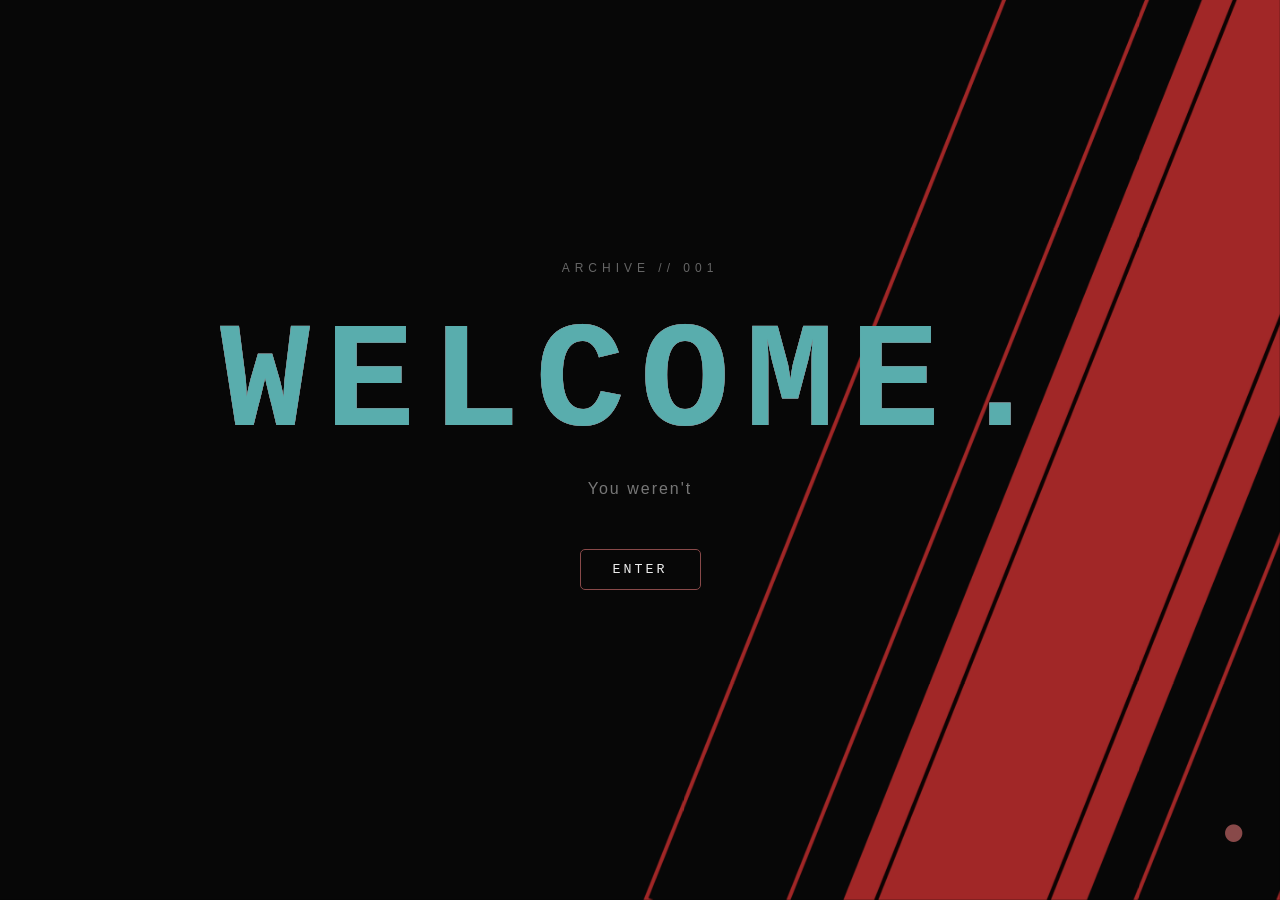
<file: index.html>
<!DOCTYPE html>
<html lang="en">

<head>
    <meta charset="UTF-8">
    <meta name="viewport" content="width=device-width, initial-scale=1.0">

    <title>SECRET</title>

    <link rel="stylesheet" href="style.css">

</head>

<body>

    <!-- Noisee-->

    <div class="noise">

    </div>

    <!-- homepage-->

    <main class="container">

        <img src="assets/homepage.png" alt="homepage">

        <p class="small-text">ARCHIVE // 001</p>

        <h1>WELCOME.</h1>

        <p class="subtitle">
            You weren't supposed to find this.
        </p>

        <button id="enterButton">ENTER</button>

        <!--hidden-->
        <div id="secretDot">•</div>
        <p id="homeMessage"></p>

    </main>

    <script src="script.js"></script>

</body>

</html>
</file>
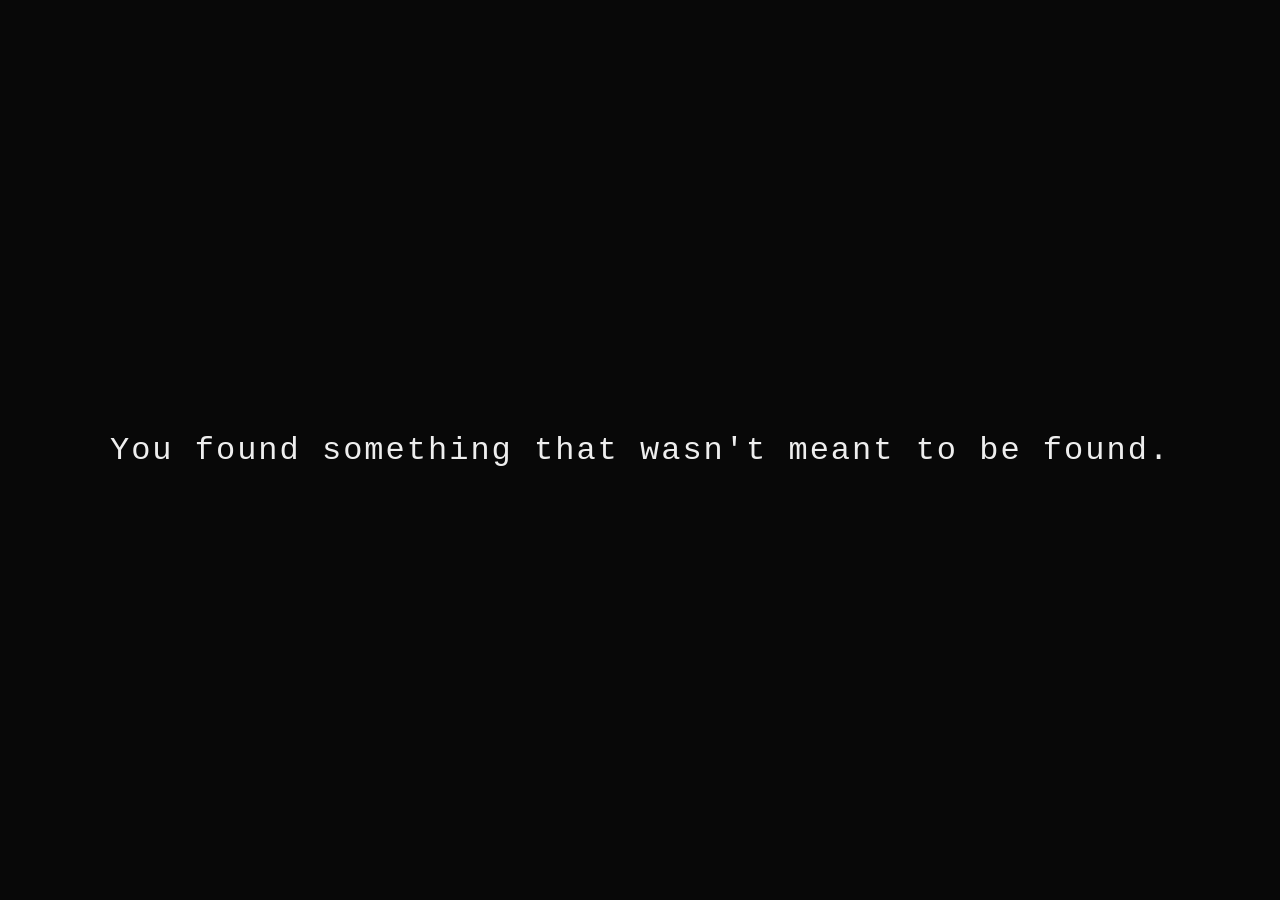
<file: secret.html>
<!DOCTYPE html>
<html lang="en">

<head>
    <meta charset="UTF-8">
    <meta name="viewport" content="width=device-width, initial-scale=1.0">

    <title>...</title>

    <link rel="stylesheet" href="style.css">

    </head>

    <body>

        <div id="secretMessage">
            You found something that wasn't meant to be found.
        </div>

        <div id="blackScreen"></div>

        <section id="archive">

            <div class="scanlines"></div>
           
            <header class="archive-header">

                <div>

                <div class="archive-title">
                    ARCHIVE<span class="blink">-</span>
                </div>

                <div class="archive-subtitle">
                    RESTRICTED DATABASE // NODE 001
                    </div>

                    </div>

                    <div class="system-info">

                        <div>
                            SYSTEM:
                            <span class="online">
                                 ● ONLINE
                            </span>
                        </div>

                        <div>
                            CONNECTION:
                            <span id="connection">
                                SECURE
                            </span>
                        </div>

                        <div id="clock">
                           !! BEWARE: IT IS WATCHING YOU !!

                        </div>

                    </div>

            </header>

            <div class="warning-bar">

                <span class="warning-symbol">!---</span>
                UNAUTHORIED ACCESS DETECTED

                <span class="warning-symbol">---!</span>
            </div>

            <div class="file-grid">

                <div class="file unknown-file" id="unknownFile">

                    <img src="assets/unknown.png"
                    alt="UNKNOWN"
                    class="file-template">
                </div>

                <div class="file" id="systemLogFile">
                    <img src="assets/systemlog.png"
                    alt="SYSTEM LOG"
                    class="file-template">

                </div>

                <div class="file" id="imageFile">
                    <img src="assets/image.png"
                    alt="IMAGE"
                    class="file-template">
                </div>

                <div class="file locked-file" id="LockedFile">
                    <img src="assets/locked.png"
                    alt="LOCKED"
                    class="file-template">
                </div>
            </div>

                

                <div class="archive-footer">
                    <span>
                    ARCHIVE // ACCESS LEVEL: UNKNOWN
                    </span>
                </div>

                <div id="imageWindow">

                    <div class="image-header">
                        <span>IMAGE_001 // RECOVERED FILE</span>
                        <span id="closeImage">[ CLOSE ]</span>
                </div>

                <div class="image-viewer">

                    <div class="corrupted-image">
                        <div class="glitch-text">IMAGE DATA CORRUPTED</div>
                        <div class="image-symbol">?</div>
                    </div>

                </div>

                <div class="image-metadata">
                    <div>FILE: IMAGE_001</div>
                    <div>STATUS: PARTIALLY RECOVERED</div>
                    <div>METADATA: CORRUPTED</div>
                    <div id="hiddenClue">...</div>
                </div>

                </div>

                <div id="unknownWindow">

                    <div class="unknown-header">
                        <span>UNKNOWN // FILE 001</span>
                        <span id="closeUnknown">[ CLOSE ]</span>

                    </div>

                    <div class="unknown-content">

                        <div class="template-container">

                            <img src="assets/manyboxes.png"
                            class="manyboxes"
                            alt="Manyboxes">

                            <img src="assets/onebox.png"
                            class="onebox"
                            alt="Onebox">

                            <p class="onebox-text">THE BEGINNING WAS MARKED 03</p>
                        </div>
                    </div>
                    
                </div>

                <div id="lockedWindow">

                    <div class="locked-header">
                        <span>LOCKED // FILE 004</span>
                        <span id="closeLocked">[ CLOSE ]</span>

                    </div>

                    <div class="locked-content">

                        <div class="locked-title">
                            RESTRICTED ACCESS
                        </div>

                        <div class="locked-warning" id="passwordRequired">
                            PASSWORD REQUIRED
                        </div>

                        <input

                        type="text"
                        id="passwordInput"
                        placeholder="••••"
                        maxlength="4"
                        inputmode="numeric"
                        autocomplete="off"
                        >

                        <button id="accessButton">
                            ACCESS
                        </button>

                        <div id="passwordMessage"></div>

                        <div id="secretUnlocked">

                        <div class="unlock-text">
                            NODE 001
                        </div>

                        <div class="unlock-text">
                            USER: UNKNOWN
                        </div>

                        <div class="unlock-text">
                            STATUS: ACCEPTED
                        </div>

                        <div class="unlock-warning">
                            YOU FOUND THE FIRST DOOR
                        </div>

                        <button id="nodeButton">
                            ENTER NODE 002
                        </button>
                        </div>
                    </div>
                </div>
                

                <!--Node 002-->

                <div id="node002Window">

                    <div class="node002-top">

                        <span> PERSONNEL / INTERNAL / 002 </span>
                        <span id="closeNode002">[ CLOSE ]</span>
                    </div>

                    <div class="node002-file">

                        <div class="node002-small">
                                ARCHIVE FILE
                        </div>

                        <div class="node002-title">
                            CASE_002
                        </div>

                    

                        <div class="case-info">

                            <div class="case-row">
                                <span>NAME</span>
                                <span>████████████</span>
                            </div>

                            <div class="case-row">
                                <span>STATUS</span>
                                <span>MISSING</span>
                            </div>

                            <div class="case-row">
                                <span>LAST SEEN</span>
                                <span>NODE 001</span>
                            </div>

                            <div class="case-row">
                                <span>DATE</span>
                                <span>UNKNOWN</span>
                            </div>

                            <div class="case-row">
                                <span>FILE STATUS</span>
                                <span>INCOMPLETE</span>
                            </div>
                            
                        </div>


                        <div class="node002-line"></div>


                            <div class="case-note">

                                <div class="note-label">
                                    ...
                                </div>

                                <div class="note-text">
                                    "THEY WERE HERE"
                                </div>
                            </div>


                            <div class="node002-bottom">

                                <span>
                                    RECORD:: 002
                                </span>

                                <span>
                                    ACCESS: PARTIAL
                                </span>
                                
                            </div>


                            <button id="caseFileButton">
                                [ OPEN CASE FILE ]
                            </button>

                            <div class="node002-footer">
                                connection unstable.....
                                <span class="cursor">_</span>
                            </div>

                            </div>
                            </div>
                

                            <div id="caseAccessScreen">

                                <div id="caseAccessText">
                                    ACCESSING CASE FILE...
                                </div>

                                <div id="caseAccessCursor">
                                    _________
                                </div>

                                <button id="optionBackButton">
                                    [ BACK ]
                                </button>

                            </div>


                            <div id="caseOptions">

                                <div class="case-options-title">
                                    WHAT DO YOU WANT TO INVESTIGATE?
                                </div>


                                <button class="case-option" id="lastSeenOption">
                                    [ LAST SEEN ]
                                </button>

                                <button class="case-option" id="dateOption">
                                    [ DATE ]
                                </button>

                                <button class="case-option" id="fileStatusOption">
                                    [ FILE STATUS ]
                                </button>

                                <button class="case-option" id="record002Option">
                                    [ RECORD 002 ]
                                </button>

                                <button class="case-option" id="caseBackButton">
                                    [ BACK ]
                                </button>

                            </div>

                            <div id="node002End">

                                <div class="node002End-content">

                                    <div class="node002End-small">
                                        ARCHIVE // NODE 002
                                    </div>

                                    <div class="node002End-line"></div>

                                    <div class="node002End-text">
                                        ONE FILE REMAINS UNACCOUNTED FOR
                                    </div>

                                    <div class="node002End-file">
                                        ARCHIVE // FILE 003
                                    </div>

                                    <button id="continueNode003">
                                        [ CONTINUE]
                                    </button>

                                </div>
                            </div>


                            <div id="node003Window">

                                <div class="node003-content">

                                    <div class="node003-small">
                                        ARCHIVE // NODE 003
                                    </div>

                                    <div class="node003-title">
                                        NODE 003
                                    </div>

                                    <div class="node003-status">
                                        CONNECTION: UNKNOWN
                                    </div>
                                </div>
                            </div>
                            

                            <div id="file003Window">

                                <div class="file003-header">
                                    <span>ARCHIVE // FILE 003</span>
                                    <span id="closeFile003">[ CLOSE ]</span>
                                </div>

                                <div class="file003-content">

                                    <div class="file003-label">
                                        RECOVERED FILE
                                    </div>

                                    <div class="file003-title">
                                        FILE 003
                                    </div>

                                    <div class="file003-line"></div>

                                    <div class="file003-status">
                                        STATUS: PARTIALLY RECOVERED
                                    </div>

                                    <div class="file003-clue" id="file003Clue">
                                        49
                                    </div>

                            </div>


                            <div id="file003Result">

                                <div class="result-label">
                                    ARCHIVE SEARCH
                                </div>

                                <div id="resultText">
                                    REFERENCE ACCEPTED
                                </div>


                            </div>
                            </div>
                        </div>
                    </div>

                </section>

                <div id="systemLogWindow">

                    <div class="terminal-header">
                        <span>SYSTEM_LOG // 002</span>
                        <span id="closeLog">[ CLOSE ]</span>
                    </div>

                    <div class="terminal-body">
                        <div id="logText"></div>
                        <span class="terminal-cursor">█</span>
                    </div>

                    <img src="assets/sysbox.png"
                    id="sysBox"
                    alt="System Box">
                </div>

        

        <script src="archive.js"></script>


    </body>

</html>
</file>
<file: style.css>
/* -----------
BASIC RESET 
----------- */

@import url('https://fonts.googleapis.com/css2?family=Share+Tech+Mono&display=swap');

* {
    margin:0;
    padding: 0;
    box-sizing: border-box;

}

/* -----------
PAGE
----------- */

body {
    background: #080808;
    color: #eeeeee;

    font-family: Arial, sans-serif;

    min-height: 100vh;
    overflow: hidden;

}

/* -----------
MAIN CONTENT
----------- */

.container {
    min-height: 100vh;

    display: flex;
    flex-direction: column;

    justify-content: center;
    align-items: center;

    text-align: center;
    position: relative;

    z-index: 2;

}


/* -----------
Small archive text
----------- */

.small-text {
    font-size: 12px;
    letter-spacing: 5px;
    color: #666;
    margin-bottom: 25px;

}


/* -----------
TITLE
----------- */

h1 {
    font-size: clamp(60px, 12vw, 150px);

    letter-spacing: 15px;

    font-weight: 900;

    font-family: "Courier New", monospace;

    position: relative;

    animation: fastGlitch .7s infinite;

}


h1::before,
h1::after {

    content: "WELCOME.";

    position: absolute;

    left:0;
    top: 0;

    width: 100%;

    pointer-events: none;

}


h1::before {
    color: #944d5d;

    animation: glitchLeft 0.40s infinite steps(2);
    
}


h1::after {

    color: #59adad;

    animation: glitchRight 0.20s infinite steps(2);

}


/* -----------
Subtitle
----------- */

.subtitle {
    color: #777;

    margin-top: 10px;

    font-size:16px;

    letter-spacing: 2px;

}

/* -----------
Enter BUtton
----------- */

button {
    margin-top: 45px;
    padding: 14px 40px;

    background: transparent;

    color: white;

    border: 1px solid #555;

    cursor: pointer;

    letter-spacing: 4px;

    transition: 0.3s;

}


button:hover {

    background: white;

    color: black;

    transform: scale(1.08);

}


/* -----------
MESSAGE
----------- */

#homeMessage {

    margin-top: 30px;

    color: #777;

    min-height: 20px;

}


/* -----------
Hidden SEcret Dot
----------- */

#secretDot {

    position: fixed;

    bottom: 30px;

    right: 35px;

    color: #884949;

    font-size:64px;

    cursor: pointer;

    transition: 0.3s;

    z-index: 100;

}


#secretDot:hover {
    color:#6b2d2d;

    transform: scale(1.5);
    
}


/* -----------
SSCREEN NOISE
----------- */

.noise {

    position: fixed;

    inset: 0;

    pointer-events: none;

    opacity: 0.04;

    z-index: 1;

    background-image:
    repeating-linear-gradient(
        0deg,
        transparent,
        transparent 2px,
        white 3px

    );

}

@keyframes fastGlitch {

    0% {
        transform: translateX(0);
    }

    20% {
        transform: translateX(-4px);
    }

    40% {
        transform: translateX(5px);
    }

    60% {
        transform: translateX(-3px);
    }

    61% {
        transform: translateX(6px);
    }

    100% {
        transform: translateX(0);

    }

}


@keyframes glitchLeft {

    0% {
       transform: translateX(0);
    }

    25% {
        transform: translateX(-8px);

    }

    50% {
        transform: translateX(-4px);

    }

    75% {
        transform: translateX(-12px);
    }

    100% {
        transform: translateX(0);

    }
}


@keyframes glitchRight {
    0% {
        transform: translateX(0);

    }

    25% {
        transform: translateX(10px);
    }

    50% {
        transform: translateX(-3px);
    }

    75% {
        transform: translateX(14px);
    }

    100% {
        transform: translateX(0);

    }
}


/* ==========
Secret Page
=========*/

#secretMessage {
    position: fixed;

    inset: 0;

    display: flex;

    justify-content:center;

    align-items:center;
    padding:30px;

    font-family: "Courier New", monospace;
    font-size: clamp(18px, 3vw, 32px);

    letter-spacing: 2px;
    text-align:center;

    opacity:1;
    transition: opacity 0.6s ease;

    z-index:10;
    pointer-events: none;

}


#blackScreen {
    position:fixed;

    inset:0;

    background: black;
    opacity:0;

    pointer-events: none;

    transition: opacity 0.8s ease;

    z-index:20;

}

#blackScreen.show {
    opacity: 1;

}



/*=====ARchive====*/

#archive {
    position: fixed;
    inset:0;

    padding: 50px;

    opacity:0;

    pointer-events:none;

    transition: opacity 1s ease;
    overflow:hidden;
    z-index:5;

}

#archive {
    background: #050505;

}


#archive::before {
    content: "";
    position: absolute;
    inset: 0;

    background: url("assets/secretpage.png") center center / 100% 100% no-repeat;
    opacity:0.6;

    pointer-events: none;

    z-index: 0;
}


#archive.show {
    opacity: 1;

    pointer-events: auto;

}



.archive-header {
    display:flex;

    justify-content:space-between;
    align-items: flex-start;

    border-bottom: 1px solid #e0d5d5;
     padding-bottom: 20px;

     margin-bottom:25px;

}


.archive-title{
    color: #c03f3f;

    font-size: 30px;

    letter-spacing: 7px;
    text-shadow:
    2px 0 rgba(255, 0, 0, 0.25),
    -2px 0 rgba(0, 255, 255, 0.15);

}


.archive-subtitle {

    margin-top: 8px;
    color:#dfd0d0;

    font-size: 10px;
    letter-spacing:3px;

}

.archive-status {
    margin-top: 10px;
    color: #666;

    font-size:12px;

    letter-spacing: 3px;

}


/*===SUSTEM INFO=====*/

.system-info {

    position: fixed;
    right:35px;
    bottom: 48px;

    font-family: 'Share Tech Mono', monospace;

    text-align: right;

    color:#beb5b5;
    font-size: 10px;

    line-height: 1.8;

    letter-spacing: 2px;
    z-index :10;

}


.online {
    font-family: 'Share Tech Mono', monospace;

    color: #2a9957;

}


.blink {

    animation: cursorBlink 0.8s infinite;

}

@keyframes cursorBlink {

    0%,
    45% {
        opacity: 1;
    }

    46%,
    100% {

        opacity:0;
    }
}


/*===warning bar===*/

.warning-bar {

    position: relative;
    z-index: 9999;

    margin-bottom: 30px;
    padding: 9px;
    text-align: center;

    border: 1px solid #270606;
    background: #c03f3f;
    color:#270606;

    font-size: 10px;
    letter-spacing: 4px;

}


.warning-symbol {

    margin: 0 15px;

    color: #270606;

}


@keyframes warningFlicker {

    0%,
    94%,
    100% {
        opacity: 1;

    }

    95% {
        opacity: 0.03;

    }

    96% {
        opacity:1;
    }

}


/*====File gird==*/

.file-grid {

    position: relative;
    z-index: 3;

    display: grid;

    grid-template-columns:
    repeat(auto-fit, minmax(200px, 1fr));

    gap: 18px;

    max-width: 950px;
    justify-items: start;

}


.file {
    position: relative;
    z-index: 4;
    min-height: 210px;

    border: 1px solid #292929;

    padding:22px;
    background:
    linear-gradient(
        135deg,
        rgba(255, 255, 255, 0.035),
        rgba(255, 255, 255, 0.005)
    );

    cursor: pointer;

    transition:
    transform 0.3s,
    border-color 0.3s,
    background 0.3s;

    overflow: hidden;

}

.file::before {
content: "";

position: absolute;
top: 0;
left: -100%;
height:1px;

background: #777;

transition: left 0.4s;

}



.file:hover::before{

    left:100%;
}


.file:hover {

    border-color:#777;

    background:
    linear-gradient(135deg,
    rgba(255, 255, 255, 0.07),
    rgba(255, 255, 255, 0.015)
    );

    transform: translateY(-5px);

}


.file-top {
    display: flex;

    justify-content: space-between;

    color: #444;

    font-size: 9px;

    letter-spacing: 2px;

    margin-bottom: 20px;

}


.file-icon {
    font-size: 35px;

    margin-bottom: 18px;

    opacity:0.65;

    filter: grayscale(1);

    transition: 0.3s;

}


.file:hover .file-icon {

    opacity: 1;

    filter: grayscale(0);

    transform: scale(1.15);

}

.file-name {
    font-size: 14px;
    letter-spacing: 3px;

}

.file-info {

    margin-top: 8px;
    color:#555;

    font-size: 11px;
    
}

.file-secret {

    position: absolute;

    bottom: 18px;

    left:22px;
    color:#333;

    font-size:9px;

    letter-spacing: 1px;

}


.unknown-file {
    animation: unknownPulse 5s infinite;

}


@keyframes unknownPulse {

    0%,
    90%,
    100% {
        border-color: #292929;

    }

    93% {
        border-color: #555;

    }

    96% {
        border-color: #292929;

    }

}


.locked-file {
    opacity:1;

}


.locked-file:hover {

    opacity:1;
    border-color: #666;

}


.scanlines {
    position: absolute;

    inset: 0;
    
    pointer-events: none;

    background:
    repeating-linear-gradient(
        0deg,
        transparent 0px,
        transparent 3px,
        rgba(255, 255, 255, 0.025) 4px
    );

    z-index: 1;

}


.archive-footer {

    position: absolute;

    bottom: 45px;
    left: 37px;
    right: 50px;

    display: flex;

    justify-content: space-between;

    color: #c5c2c2;

    font-size: 11px;

    letter-spacing: 2px;

}

.hidden-warning {
    position: absolute;

    right: 50px;

    bottom: 65px;

    color: #171717;

    font-size: 8px;

    letter-spacing: 3px;

    transition: 0.5s;

}


.hidden-warning:hover {

    color:#555;

}


/*===MOBILE===*/

@media (max-width: 600px) {

    #archive {
        padding: 30px;
        overflow-y: auto;

    }

    .archive-header {
        flex-direction: column;
        gap: 20px;

    }

    .system-info {
        text-align: left;

    }

    .archive-footer {

        position: relative;

        left: auto;
        right: auto;

        bottom: auto;

        margin-top: 30px;

        flex-direction: column;

        gap:10px;

    }


    .hidden-warning {
        display:none;
    }
}

#systemLogWindow {

    position: fixed;
    inset: 0;

    display:flex;
    flex-direction: column;

    padding: 60px;

    background:#050505;
    opacity: 0;
    pointer-events: none;

    transform: scale(0.97);
    transition:
    opacity 0.4s ease,
    transform 0.4s ease;

    z-index:50;

}


#systemLogWindow.show {

    opacity: 1;
    pointer-events: auto;
    transform: scale(1);

}

.terminal-header {

    display: flex;
    justify-content: space-between;

    padding-bottom: 15px;
    border-bottom: 1px solid #270606;

    color: #777;

    font-family: "Courier New", monospace;

    font-size: 12px;
    letter-spacing: 3px;

}


#closeLog {
    cursor: pointer;
    transition:0.2s;

}

#closeLog:hover {
    color: white;
}

.terminal-body {
    margin-top: 30px;

    color: #777;
    font-family: "Courier New", monospace;
    font-size: 13px;

    line-height: 2;

    white-space: pre-line;

}

#logText {
    max-width: 800px;
}

.terminal-cursor {
    animation: terminalBlink 0.8s infinite;

}

@keyframes terminalBlink {

    0%,
    50% {
    opacity: 1;
    }

    51%,
    100% {
        opacity: 0;

    }

}


#imageWindow {

    position: fixed;
    inset:0;

    display: flex;
    flex-direction: column;
    padding: 50px;

    background: #030303;
    opacity:0;
    pointer-events: none;

    transform: scale(0.97);

    transition: 
    opacity 0.4s ease,
    transform 0.4s ease;

    z-index:50;
}


#imageWindow.show {

    opacity: 1;
    pointer-events: auto;
    transform: scale(1);

}


.image-header {

    display: flex;
    justify-content: space-between;
    padding-bottom: 15px;

    border-bottom: 1px solid #333;

    color:#666;

    font-family: "Courier New", monospace;
    font-size:11px;
    letter-spacing:3px;

}



#closeImage {
    cursor: pointer;
    transition:0.2s;

}


#closeImage:hover {
    color:white;
}

.image-viewer {
    flex: 1;
    display: flex;
    justify-content: center;
    align-items: center;

}


.corrupted-image {
    position: relative;

    width: min(600px, 88vh);
    height: min(4000px, 55vh);

    display: flex;
    justify-content: center;
    align-items: center;

    border: 1px solid #333;

    background: 
    repeating-linear-gradient(
        0deg,
        #080808 0px,
        #080808 3px,
        #111 4px
    );

    overflow: hidden;

    animation: imageGlitch 3s infinite;

}


.image-symbol {
    font-family: "Courier New", monospace;

    font-size: 120px;
    color: #333;

    text-shadow:
    3px 0 #555,
    -3px 0 #222;

    animation: symbolGlitch 1.5s infinite;

}


.glitch-text {
    position: absolute;

    top:20px;
    left: 20px;
    color:#444;

    font-family: "Courier New", monospace;

    font-size: 9px;
    letter-spacing: 2px;

}



.image-metadata {
    display: flex;
    flex-direction: column;

    gap: 6px;

    color:#444;

    font-family: "Courier New", monospace;

    font-size: 9px;

    letter-spacing: 2px;

}


#hiddenClue {
    margin-top: 10px;
    color: #222;

    transition: color 0.5s;

}


.corrupted-image:hover + .image-metadata {
    color: #777;

}


@keyframes imageGlitch {

    0%,
    90%,
    100% {
        transform: translate(0);

    }

    94% {
        transform: translate(-3px, 2px);
    }

    96% {
        transform: translate(2px, 1px);

    }
}


@keyframes symbolGlitch {

    0%,
    100% {
        opacity: 0.5;
        transform: translate(0);

    }


    50% {
        opacity: 0.8;
        transform: translate(2px);

    }


    52% {
        opacity: 0.3;
        transform: translate(-3px);

    }
}



#lockedWindow {
    position: fixed;
    inset: 0;

    display:flex;
    flex-direction: column;
    padding:50px;

    background: #030303; 

    opacity:0;
    pointer-events:none;

    transform: scale(0.97);
    transition: 
    opacity 0.4s ease,
    transform 0.4s ease;

    z-index: 5;
}



#lockedWindow.show {
    opacity: 1;
    pointer-events:auto;
    transform: scale(1);

}


.locked-header {
    display: flex;

    justify-content: space-between;
    padding-bottom: 15px;
    border-bottom: 1px solid #333;

    color:#666;

    font-family: "Courier New", monospace;
    font-size: 11px;

    letter-spacing: 3px;

}



#closeLocked {
    cursor: pointer;
    transition: 0.2s;
}

#closeLocked:hover {
    color:white;
}


.locked-content {
    flex:1;

    display: flex;
    flex-direction:column;

    justify-content: center;
    align-items: center;

    gap: 18px;

    font-family: "Courier New", monospace;

}


.locked-title {
    font-size: 24px;
    letter-spacing: 6px;
    color: #777;

}



.locked-warning {
    color:#444;

    font-size: 10px;
    letter-spacing: 3px;

    margin-bottom:15px;
}


#passwordInput {
    width:280px;
    padding: 12px;

    background: #080808;
    border: 1px solid #333;

    outline: none;

    color: #aaa;

    font-family: "Courier New", monospace;

    text-align: center;

    letter-spacing: 3px;


}


#passwordInput:focus {
    border-color: #777;
}


#accessButton {
    margin-top: 5px;

    padding: 10px 30px;

    background:transparent;

    border: 1px solid #333;

    color:#666;

    font-family: "Courier New", monospace;
    font-size: 10px;
    letter-spacing:3px;

    cursor: pointer;
    transition: 0.2s;

}


#accessButton:hover {
    border-color: #888;

    color:white;
    background: #111;

    transform: none;
}


#passwordMessage {
    min-height: 20px;
    color: #555;
    font-size:10px;
    letter-spacing: 2px;

    margin-top: 10px;
}


#unknownWindow {

    position: fixed;
    inset: 0;

    display:flex;
    flex-direction:column;

    padding: 50px;

    background: #030303;
    opacity:0;

    pointer-events: none;

    transform: scale(0.97);
    transition: opacity 0.4s ease, transform 0.4s ease;

    z-index:50;

}


#unknownWindow.show {
    opacity:1;
    pointer-events: auto;
    transform:scale(1);

}


.unknown-header {
    display:flex;

    justify-content: space-between;
    padding-bottom: 15px;
    border-bottom: 1px solid #333;

    color: #666;

    font-family: "Courier New", monospace;
    font-size: 11px;

    letter-spacing: 3px;

}


#closeUnknown {
    cursor:pointer;

    transition: 0.2s
}


#closeUnknown:hover {
    color:white;

}


.unknown-content {
    position: relative;
    flex: 1;
    min-height: 0;

    display: block;
}


.unknown-title {
    color:#333;
    font-size: 12px;
    letter-spacing:5px;

}

.unknown-clue {

    color:#555;
    font-size: 14px; 
    letter-spacing:4px;
    animation: clueFlicker 3s infinite;

}


@keyframes clueFlicker {

    0%,
    90%,
    100% {
        opacity:1;

    }

    92% {
        opacity: 0.2;

    }

    94% {
        opacity: 1;
    }
}


#secretUnlocked {
    display: none;
    text-align: center;
    margin-top:30px;
    animation: unlockAppear 1s ease;

}


.unlock-title {
    font-size: 24px;
    letter-spacing:5px;
    margin-bottom: 20px;

}


.unlock-text {
    font-size: 13px;
    letter-spacing: 3px;
    margin: 8px;
    opacity: 0.7;

}


.unlock-warning {

    margin-top: 35px;
    font-size: 1px;
    letter-spacing: 4px;

}


.glitch-line {

    width: 100%;
    height:1px;

    background: #555;
    margin-bottom: 30px;

}



#nodeButton {

    margin-top:35px;
    padding: 12px 25px;

    background: transparent;

    color:#eee;
    border: 1px solid #555;

    font-family: "Courier New", monospace;
    letter-spacing:2px;

    cursor: pointer;

    transition: 0.3s;

}



#nodeButton:hover {
    border-color: #fff;

    letter-spacing: 4px;

    transform: scale(1.05);

}


@keyframes unlockAppear {

    from {
        opacity: 0;
        transform: translateY(15px);

    }


    to {
        opacity: 1;
        transform: translateY(0);

    }


}


/*---node002--*/


#node002Window {
    position: fixed;
    inset: 0;

    background: #050505;

    opacity: 0;
    pointer-events: none;

    transition: opacity 0.5s ease;

    z-index: 60;

    overflow: hidden;

    font-family: "Courier New", monospace;
}


#node002Window.show {
    opacity: 1;
    pointer-events: auto;
}



.node002-top {
    position: absolute;

    top: 18px;
    left: 30px;
    right: 30px;

    display: flex;
    justify-content: space-between;

    color: #555;

    font-size: 9px;
    letter-spacing: 2px;

    border-bottom: 1px solid #1e1e1e;

    padding-bottom: 10px;
}


#closeNode002 {
    cursor: pointer;

    color: #555;

    transition: 0.2s;
}


#closeNode002:hover {
    color: #ddd;
}


/*---node 002 file---*/

.node002-file {
    position: absolute;

    top: 50%;
    left: 50%;

    transform: translate(-50%, -50%);

    width: min(650px, 82vw);
    height: min(470px, 78vh);

    box-sizing: border-box;

    border: 1px solid #292929;

    background: #080808;

    padding: clamp(25px, 4vh, 35px) clamp(25px, 4vw, 40px);

    display: flex;
    flex-direction: column;
    justify-content: center;

    box-shadow:
        0 0 0 1px #080808,
        0 20px 50px rgba(0, 0, 0, 0.5);
}



.node002-small {
    font-size: 9px;

    color: #444;

    letter-spacing: 3px;

    margin-bottom: 7px;
}



.node002-title {
    font-size: clamp(22px, 4vh, 27px);

    color: #aaa;

    letter-spacing: 5px;

    margin-bottom: clamp(15px, 2.5vh, 22px);
}



.case-info {
    display: flex;
    flex-direction: column;

    gap: clamp(5px, 1.2vh, 9px);

}


.case-row {
    display: flex;

    justify-content: space-between;

    padding: 5px 0;

    font-size: clamp(9px, 1.5vh, 11px);

    letter-spacing: 1.5px;

}


.case-row span:first-child {
    color: #555;
}


.case-row span:last-child {
    color: #888;

    text-align: right;
}




.node002-line {
    width: 100%;

    height: 1px;

    background: #222;

    margin: clamp(12px, 2vh, 18px) 0;
}



.case-note {
    margin-top: 5px;

    min-height: 45px;
}


.note-label {
    font-size: 9px;

    color: #444;

    letter-spacing: 2px;

    margin-bottom: 8px;
}


.note-text {
    color: #aaa;

    font-size: clamp(11px, 1.8vh, 14px);

    letter-spacing: 2px;
}

.node002-bottom {
    display: flex;

    justify-content: space-between;

    margin-top: clamp(12px, 2vh, 18px);

    color: #444;

    font-size: 8px;

    letter-spacing: 1.5px;
}



#caseFileButton {
    display: block;

    margin: clamp(15px, 2.5vh, 22px) auto 0;

    padding: 10px 18px;

    background: transparent;

    border: 1px solid #333;

    color: #777;

    font-family: "Courier New", monospace;

    font-size: 10px;

    letter-spacing: 2px;

    cursor: pointer;

    transition:
        color 0.2s ease,
        border-color 0.2s ease;
}


#caseFileButton:hover {
    color: #ddd;

    border-color: #777;
}


/* FOOTER */

.node002-footer {
    position: absolute;

    bottom: 10px;
    right: 15px;

    color: #333;

    font-size: 8px;

    letter-spacing: 1.5px;
}


.cursor {
    animation: nodeCursor 1s infinite;
}


@keyframes nodeCursor {

    0%,
    45% {
        opacity: 1;
    }

    46%,
    100% {
        opacity: 0;
    }

}



#caseAccessScreen {
    position: fixed;

    inset: 0;

    width: 100vw;
    height: 100vh;

    background: #030303;

    display: flex;

    flex-direction: column;

    justify-content: center;

    align-items: center;

    opacity: 0;

    pointer-events: none;

    transition: opacity 0.4s ease;

    z-index: 70;

    font-family: "Courier New", monospace;
}


#caseAccessScreen.show {
    opacity: 1;

    pointer-events: auto;
}


#caseAccessText {
    color: #999;

    font-size: 14px;

    letter-spacing: 4px;

    text-align: center;

    padding: 20px;
}


#caseAccessCursor {
    color: #666;

    margin-top: 10px;

    font-size: 14px;

    animation: accessCursorBlink 0.8s infinite;
}


@keyframes accessCursorBlink {

    0%,
    45% {
        opacity: 1;
    }

    46%,
    100% {
        opacity: 0;
    }

}


#file003Window {
    position: fixed;

    inset: 0;

    background: #050505;

    opacity: 0;

    pointer-events: none;

    transition: opacity 0.5s ease;

    z-index: 80;

    font-family: "Courier New", monospace;
}


#file003Window.show {
    opacity: 1;

    pointer-events: auto;
}


.file003-header {
    position: absolute;

    top: 25px;
    left: 35px;
    right: 35px;

    display: flex;

    justify-content: space-between;

    color: #666;

    font-size: 11px;

    letter-spacing: 2px;

    border-bottom: 1px solid #1e1e1e;

    padding-bottom: 12px;
}


#closeFile003 {
    cursor: pointer;

    color: #555;
}


#closeFile003:hover {
    color: #ddd;
}


.file003-content {
    position: absolute;

    top: 50%;
    left: 50%;

    transform: translate(-50%, -50%);

    width: min(600px, 80vw);

    min-height: 350px;

    border: 1px solid #292929;

    background: #080808;

    padding: 40px;
}


.file003-label {
    color: #444;

    font-size: 10px;

    letter-spacing: 3px;

    margin-bottom: 12px;
}


.file003-title {
    color: #aaa;

    font-size: 20px;

    letter-spacing: 6px;
}


.file003-line {
    width: 100%;

    height: 1px;

    background: #222;

    margin: 25px 0;
}


.file003-status {
    color: #666;

    font-size: 11px;

    letter-spacing: 2px;
}


.file003-clue {
    margin-top: 50px;

    color: #999;

    font-size: 18px;

    letter-spacing: 5px;
}



#file003Result {
    position: fixed;

    inset: 0;

    background: #050505;

    display: flex;

    flex-direction: column;

    justify-content: center;

    align-items: center;

    opacity: 0;

    pointer-events: none;

    transition: opacity 0.5s ease;

    z-index: 90;

    font-family: "Courier New", monospace;
}


#file003Result.show {
    opacity: 1;

    pointer-events: auto;
}


.result-label {
    color: #444;

    font-size: 10px;

    letter-spacing: 4px;

    margin-bottom: 25px;
}


#resultText {
    color: #999;

    font-size: 15px;

    letter-spacing: 4px;

    text-align: center;
}

#caseOptions {
    position: fixed;

    inset: 0;

    width: 100vw;
    height: 100vh;

    box-sizing: border-box;

    background: #050505;

    display: flex;

    flex-direction: column;

    justify-content: center;

    align-items: center;

    gap: 18px;

    padding: 30px;

    opacity: 0;

    pointer-events: none;

    transition: opacity 0.5s ease;

    z-index: 80;

    font-family: "Courier New", monospace;
}


#caseOptions.show {
    opacity: 1;

    pointer-events: auto;
}


.case-options-title {
    color: #555;

    font-size: 11px;

    letter-spacing: 4px;

    margin-bottom: 20px;

    text-align: center;
}


.case-option {
    background: transparent;

    border: none;

    color: #888;

    font-family: "Courier New", monospace;

    font-size: 13px;

    letter-spacing: 3px;

    cursor: pointer;

    padding: 7px 20px;

    transition: 0.3s;
}


.case-option:hover {
    color: #ddd;

    letter-spacing: 5px;
}


.case-back {
    margin-top: 20px;

    background: transparent;

    border: none;

    color: #444;

    font-family: "Courier New", monospace;

    font-size: 10px;

    letter-spacing: 3px;

    cursor: pointer;

    transition: 0.3s;
}


.case-back:hover {
    color: #aaa;
}


#optionBackButton {
    display: none;

    position: absolute;

    bottom: 40px;
    left: 50%;

    transform: translateX(-50%);

    background: transparent;
    border:1px solid #333;
    color:#777;

    padding:10px 25px;

    font-family: "Courier New", monospace;

    cursor: pointer;
    letter-spacing: 2px;
    transition: 0.2s;

}



#optionBackButton:hover {

    color:white;
    border-color: #777;
    
}


#node002End {
    position: fixed;
    inset:0;

    background: #050505;

    opacity: 0;

    pointer-events: none;
    transition: opacity 0.6s ease;
    z-index: 90;

    display:flex;
    justify-content: center;
    align-items: center;

}


#node002End.show {

    opacity: 1;

    pointer-events: auto;

}


.node002End-content {

    width: min(600px, 80vw);
    padding:45px;

    border: 1px solid #292929;

    background: #080808;

    text-align:center;
    font-family: "Courier New", monospace;

}



.node002End-small {

    color: #555;

    font-size:11px;

    letter-spacing: 3px;
    margin-bottom:25px;
}


.node002End-line {

    width: 100%;
    height:1px;

    background: #292929;
    margin-bottom: 30px;
    
}


.node002End-text {

    color:#aaa;

    font-size: 13px;
    letter-spacing: 2px;
    margin: 12px 0;

}


.node002End-file {

    margin-top: 30px;
    color:#777;

    font-size:12px;
    letter-spacing: 3px;
}


#continueNode003 {

    margin-top: 35px;
    padding: 12px 28px;

    background:#080808;

    border: 1px solid #444;
    color:#aaa;

    font-family: "Courier New", monospace;

    letter-spacing: 2px;
    cursor: pointer;
    transition: 0.25s; 
}


#continueNode003:hover {

    border-color:#888;
    color: white;

    background: #111;

}


#node003Window {
    position: fixed;
    inset:0;

    background:#020202;

    opacity: 0;

    pointer-events:none;
    transition: opacity 1s ease;
    z-index: 100;

    display: flex;

    justify-content:center;
    align-items:center;

}


#node003Window.show {
    opacity: 1;
    pointer-events: auto;

}

.node003-content {

    text-align: center;
    font-family: "Courier New", monospace;

}


.node003-small {

    color: #444;
    font-size: 11px;
    letter-spacing: 4px;
    margin-bottom:25px;

}

.node003-title {

    color: #aaa;

    font-size: 32px;
    letter-spacing:8px;

}



.node003-status {

    margin-top: 15px;
    color:#555;

    font-size:11px;

    letter-spacing:3px;

}



.container img {
    position: fixed;
    inset:0;

    width:100%;
    height:100%;

    object-fit: cover;

    z-index: -1;
    
}


#enterButton {

    background: transparent;
    color:#eeeeee;
    border:1px solid #884949;
    border-radius: 5px;

    padding:12px 32px;

    font-family: "Courier New", monospace;
    letter-spacing: 3px;

    cursor:pointer;
    transition: 0.3s ease;
    
}


#enterButtton:hover {
    border-color: #b65b5b;
    color:#b65b5b;
}


.subtitle {
    min-height: 1.5em;
}


#archive > .scanlines {
    z-index: 0;
    pointer-events: none;

}

#archive > .archive-header,
#archive > .warning-bar,
#archive > .file-grid,
#archive > .hidden-warning {
    position: relative;
    z-index: 2;

}


.file-template {
   display:block;
   width:100%;
   height: 100%;
   object-fit: contain;

}

.file {
    width:100%;
    height: fit-content;
    min-height: 0;
    padding: 0;
    overflow: visible;
    cursor: pointer;
    line-height: 0;

}


.template-container {
    position: absolute;

    inset:0;

    width: 100%;
    height: 100%;
}


.template-container .onebox {
     position: absolute;
     width: 30%;

     max-height: 180px;
     height: auto;

     object-fit: contain;

     top:50%;
     left:50%;

     transform: translate(-50%, -50%) scale(1.4);

}


.template-container .manyboxes {

    position: absolute;

    bottom:-48px;
    left:0;
    

    width: 100%;
    height: 90px;


    object-fit: fill;

    margin:0;
}


.onebox-text {
    position: absolute;

    top:50%;
    left:50%;

    transform: translate(-50%, -50%);

    width: 100%;
    text-align: center;

    color:white;

    font-family: "Courier New", monospace;
    font-size: 13px;
    letter-spacing: 3px;

    z-index:5;
    text-align:center;
}

#sysBox {
    position: fixed;
    
    width:180px;
    height:auto;
    bottom:20px;
    right:20px;

    opacity: 0;

    transform: translate(120%, 120%) SCALE (1);

    pointer-events: none;

    z-index:9999;
}

#sysBox.play-animation {
    animation: sysBoxAnimation 5s ease-in-out forwards;

}


@keyframes sysBoxAnimation {

    0% {
        opacity:0;
        transform: translate(120%, 120%) scale (1);
    }

    12% {
        opacity: 1;
        transform: translate(0, 0) scale(1);

    }

    20% {
        transform: translate(0, 0) scale(1.06);
    }

    28% {

        transform: translate(0, 0) scale(1);
    }

    36% {
        transform: translate(0, 0) scale(1.06);

    }

    44% {
        tranform: translate(0, 0) scale(1);

    }

    52% {
        transform: translate(0, 0) scale(1.06);
    }

    60% {
        transform: translate(0, 0) scale(1);

    }

    68% {
        tranform: translate(0, 0) scale(1.06);
    }

    76% {
        transform: translate(0, 0) sclae(1);
    }

    100% {
        opacity: 0;
        transform: translate(120%, 120%) scale(1);
    }

}
</file>
